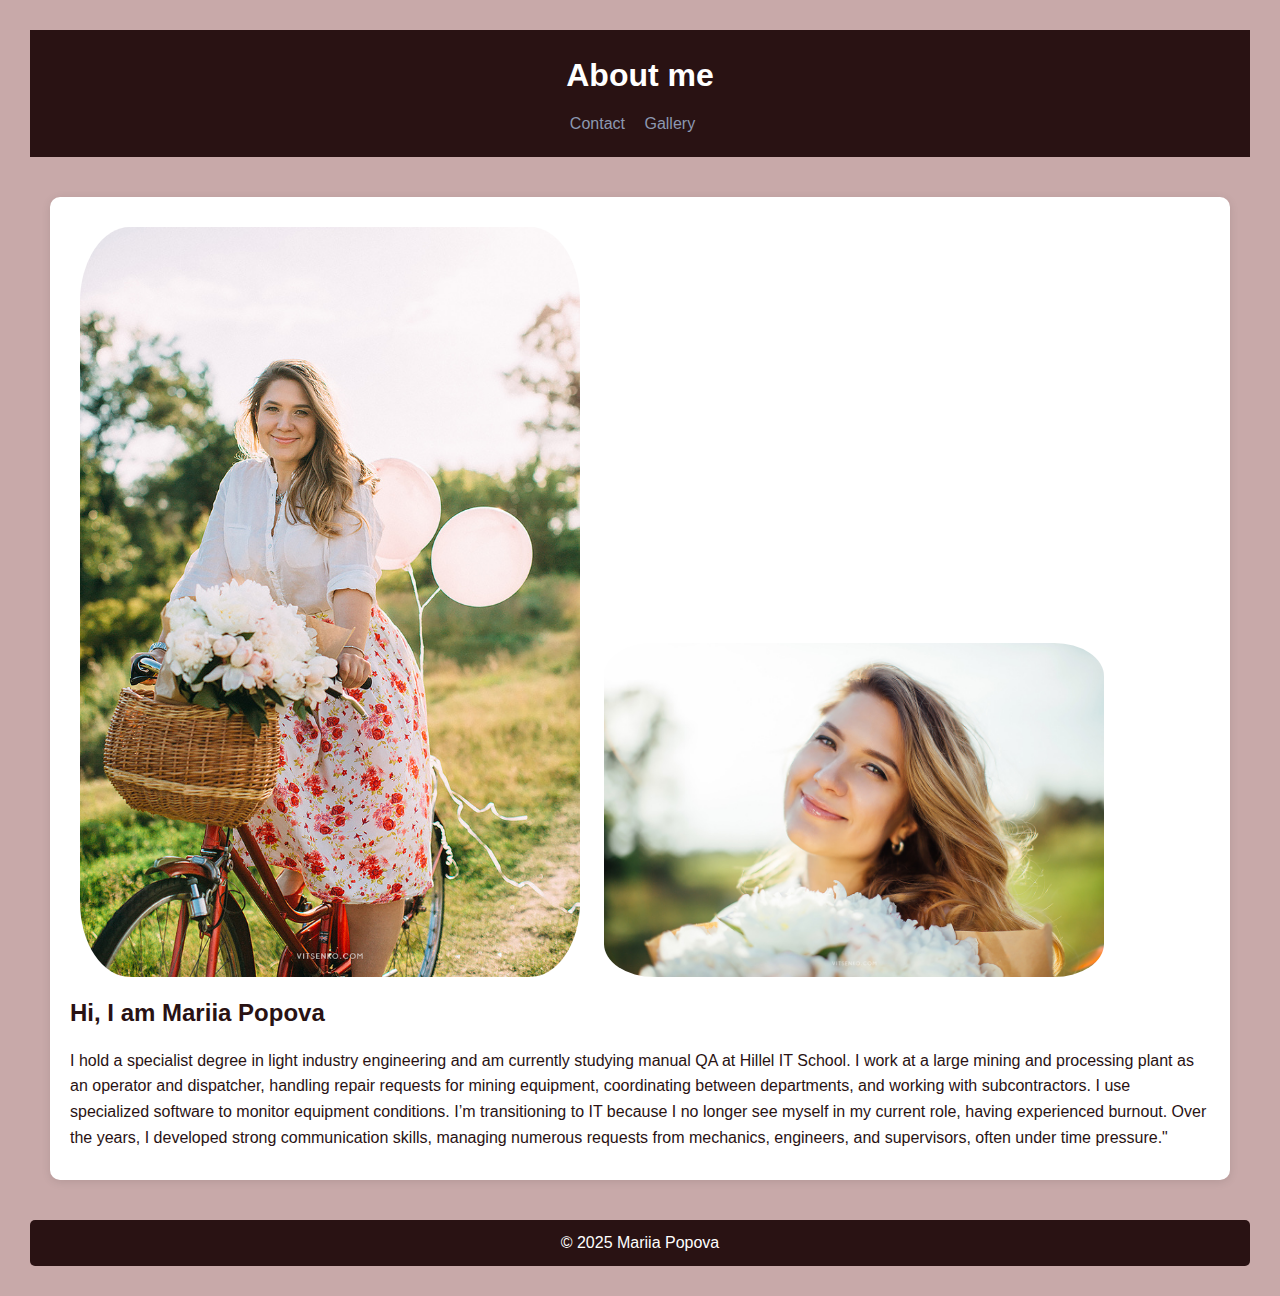
<file: index.html>
<!DOCTYPE html>
<html lang="en">
<head>
    <meta charset="utf-8">
    <link rel="stylesheet" href="style.css"/>
</head>
<body>
    <header>
        <h1>About me</h1>
        <nav>
            <ol>
                <li><a href="pages/contact.html">Contact</a></li>
                <li><a href="pages/gallery.html">Gallery</a></li>
            </ol>
        </nav>
    </header>
    <main>
        <section>
            <img src="photo/580982C6-1D6E-459F-906F-302444238AC3_1_105_c.jpeg" alt="Profile photo" class="profile-photo"/>
            <img src="photo/F9D50950-5B12-4D02-A524-2CA05667E89E_1_105_c.jpeg" alt="My photo" class="profile-photo"/>
            <h2>Hi, I am Mariia Popova</h2>
            <p>
                I hold a 
                specialist degree in light industry engineering and am currently studying manual QA at Hillel IT School. 
                I work at a large mining and processing plant as an operator and dispatcher, handling repair requests for mining equipment, 
                coordinating between departments, and working with subcontractors. I use specialized software to monitor equipment conditions. 
                I’m transitioning to IT because I no longer see myself in my current role, having experienced burnout. Over the years, I developed 
                strong communication skills, managing numerous requests from mechanics, engineers, and supervisors, often under time pressure."
            </p>
        </section>
    </main>
    <footer>
        <p>&copy; 2025 Mariia Popova </p>
    </footer> 
</body>
</file>
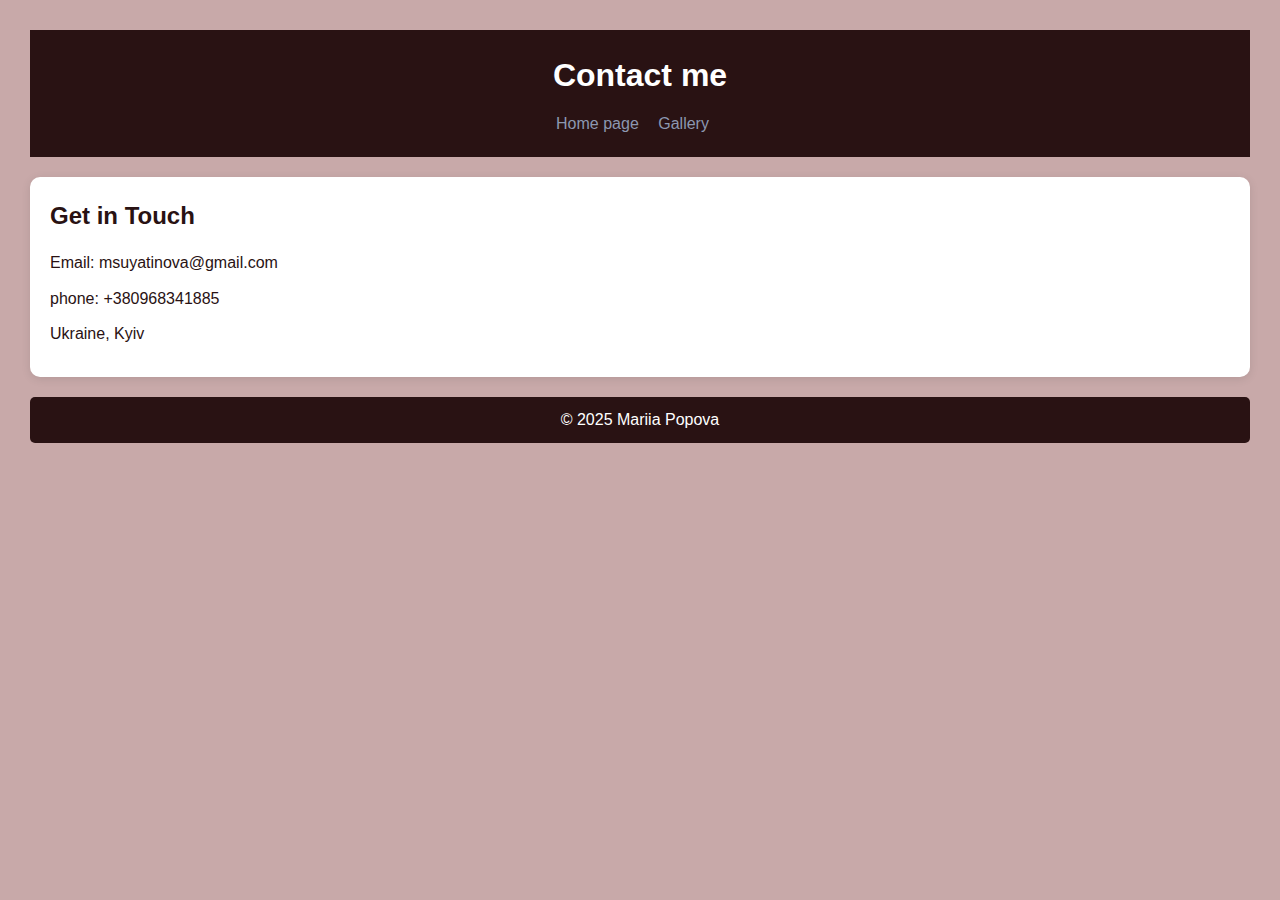
<file: pages/contact.html>
<!DOCTYPE html>
<html lang="en">
    <head>
        <meta charset="utf-8"/>
        <link rel="stylesheet" href="../style.css">
    </head>
    <body>
        <header>
            <h1>Contact me</h1>
            <nav>
                <ul>
                    <li><a href="../index.html">Home page</a></li>
                    <li><a href="gallery.html">Gallery</a></li>

                </ul>
            </nav>
        </header>
        <maim>
            <section>
                <h2>Get in Touch</h2>
                <p>Email: msuyatinova@gmail.com</p>
                <p>phone: +380968341885</p>
                <p>Ukraine, Kyiv</p>
            </section>
        </maim>
        <footer>
            <p>&copy; 2025 Mariia Popova </p>
        </footer> 
    </body>
</html>
</file>
<file: style.css>
body {  
    font-family: Arial, Helvetica, sans-serif;  
    margin: 10px;  
    padding: 20px;  
    background-color: rgb(200, 169, 169);  
    color: rgb(41, 18, 19);  
}  

header {  
    background-color: rgb(200, 169, 169);  
    color: rgb(41, 18, 19);  
    padding: 20px;  
    text-align: center;  
}  

header nav ol,  
header nav ul {  
    list-style-type: none;  
    padding: 0;  
}  

header nav ol li,  
header nav ul li {  
    display: inline;  
    margin-right: 15px; /* Add space between items */  
}  

header nav ul li a,  
header nav ol li a {  
    color: rgb(140, 152, 177);  
    text-decoration: double;  
}  

main {  
    padding: 20px;  
}  

.gallery, .profile-container {  
    display: flex;  
    flex-wrap: wrap;  
    justify-content: center; /* Center align items */  
    margin-top: 20px;   
}  

.gallery img, .profile-photo {  
    margin: 10px; /* Separate images */  
    width: 500px;  
    height: auto; /* Maintain aspect ratio */  
    border-radius: 20%;  
}  

.profile-photo {  
    border-radius: 10%;  
}  

/* Basic Reset */  
* {  
    margin: 0;  
    padding: 0;  
    box-sizing: border-box;  
}  

body {  
    font-family: Arial, Helvetica, sans-serif;  
    background-color: rgb(200, 169, 169);  
    color: rgb(41, 18, 19);  
    line-height: 1.6;  
    padding: 20px;  
}  

/* Header Styles */  
header {  
    background-color: rgb(41, 18, 19);  
    color: white;  
    text-align: center;  
    padding: 20px;  
    margin-bottom: 20px;  
}  

header h1 {  
    margin-bottom: 10px;  
}  

nav ul {  
    list-style-type: none;  
    padding: 0;  
}  

nav ul li {  
    display: inline;  
    margin-right: 20px; /* Space between navigation items */  
}  

nav ul li a {  
    color: white;  
    text-decoration: none;  
    transition: color 0.3s;  
}  

nav ul li a:hover {  
    color: rgb(200, 169, 169); /* Change color on hover */  
}  

/* Main Content Styles */  
main {  
    margin-bottom: 20px;  
}  

section {  
    background-color: white;  
    padding: 20px;  
    border-radius: 10px;  
    box-shadow: 0 2px 10px rgba(0, 0, 0, 0.1);  
}  

section h2 {  
    margin-bottom: 15px;  
}  

section p {  
    margin-bottom: 10px;  
}  

/* Footer Styles */  
footer {  
    text-align: center;  
    margin-top: 20px;  
    padding: 10px;  
    background-color: rgb(41, 18, 19);  
    color: white;  
    border-radius: 5px;  
}
</file>
